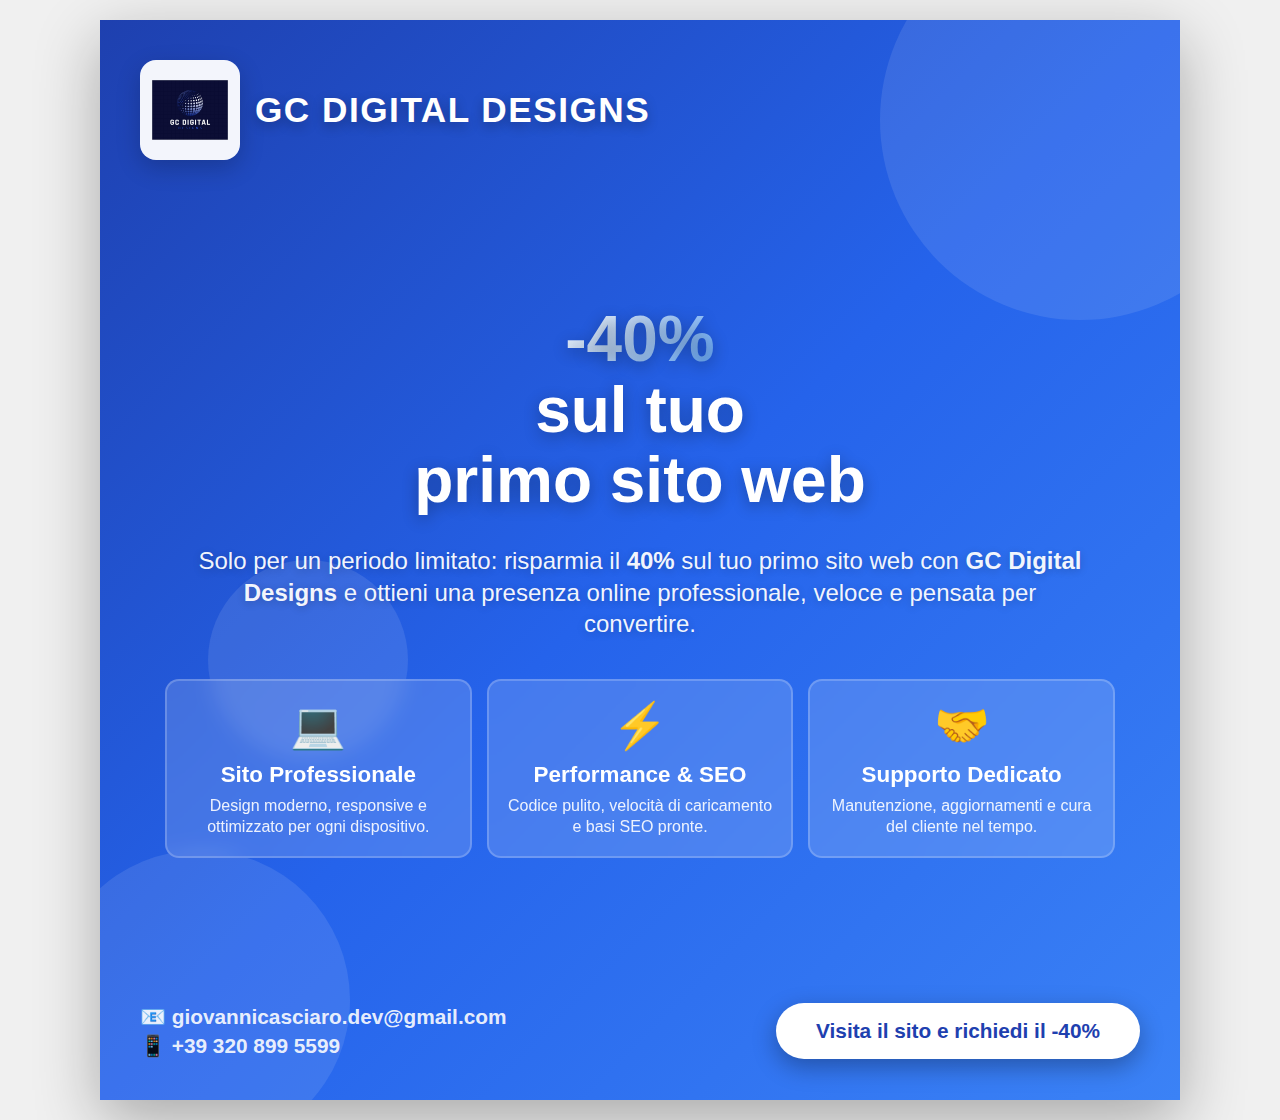
<file: instagram-post.html>
<!DOCTYPE html>
<html lang="it">
<head>
    <meta charset="UTF-8">
    <meta name="viewport" content="width=device-width, initial-scale=1.0">
    <title>Post Instagram - GC Digital Designs</title>
    <style>
        * {
            margin: 0;
            padding: 0;
            box-sizing: border-box;
        }

        body {
            font-family: 'Inter', -apple-system, BlinkMacSystemFont, 'Segoe UI', sans-serif;
            display: flex;
            justify-content: center;
            align-items: center;
            min-height: 100vh;
            background: #f0f0f0;
            padding: 20px;
        }

        .instagram-post {
            width: 1080px;
            height: 1080px;
            background: linear-gradient(135deg, #1e40af 0%, #2563eb 50%, #3b82f6 100%);
            position: relative;
            overflow: hidden;
            display: flex;
            flex-direction: column;
            justify-content: space-between;
            padding: 40px;
            box-shadow: 0 20px 60px rgba(0, 0, 0, 0.3);
        }

        .post-header {
            display: flex;
            align-items: center;
            gap: 15px;
            z-index: 2;
        }

        .logo-container {
            width: 100px;
            height: 100px;
            background: rgba(255, 255, 255, 0.95);
            border-radius: 16px;
            display: flex;
            align-items: center;
            justify-content: center;
            padding: 12px;
            box-shadow: 0 8px 24px rgba(0, 0, 0, 0.2);
        }

        .logo-container img {
            width: 100%;
            height: 100%;
            object-fit: contain;
        }

        .brand-name {
            color: white;
            font-size: 2.2rem;
            font-weight: 800;
            letter-spacing: 1.5px;
            text-shadow: 0 4px 12px rgba(0, 0, 0, 0.3);
        }

        .post-content {
            flex: 1;
            display: flex;
            flex-direction: column;
            justify-content: center;
            align-items: center;
            text-align: center;
            z-index: 2;
            gap: 20px;
        }

        .main-title {
            color: white;
            font-size: 4rem;
            font-weight: 900;
            line-height: 1.1;
            text-shadow: 0 4px 16px rgba(0, 0, 0, 0.3);
            margin-bottom: 10px;
        }

        .main-title .highlight {
            background: linear-gradient(135deg, #ffffff 0%, #60a5fa 100%);
            -webkit-background-clip: text;
            -webkit-text-fill-color: transparent;
            background-clip: text;
        }

        .subtitle {
            color: rgba(255, 255, 255, 0.95);
            font-size: 1.5rem;
            font-weight: 500;
            max-width: 900px;
            line-height: 1.3;
            text-shadow: 0 2px 8px rgba(0, 0, 0, 0.2);
        }

        .services-grid {
            display: grid;
            grid-template-columns: repeat(3, 1fr);
            gap: 15px;
            width: 100%;
            max-width: 950px;
            margin-top: 20px;
        }

        .service-item {
            background: rgba(255, 255, 255, 0.15);
            backdrop-filter: blur(10px);
            border-radius: 14px;
            padding: 18px;
            text-align: center;
            border: 2px solid rgba(255, 255, 255, 0.2);
            transition: transform 0.3s ease;
        }

        .service-item:hover {
            transform: translateY(-5px);
            background: rgba(255, 255, 255, 0.25);
        }

        .service-icon {
            font-size: 2.8rem;
            margin-bottom: 10px;
        }

        .service-title {
            color: white;
            font-size: 1.4rem;
            font-weight: 700;
            margin-bottom: 8px;
        }

        .service-desc {
            color: rgba(255, 255, 255, 0.9);
            font-size: 1rem;
            line-height: 1.3;
        }

        .post-footer {
            display: flex;
            justify-content: space-between;
            align-items: center;
            z-index: 2;
        }

        .cta-button {
            background: white;
            color: #1e40af;
            padding: 16px 40px;
            border-radius: 50px;
            font-size: 1.3rem;
            font-weight: 700;
            text-decoration: none;
            box-shadow: 0 8px 24px rgba(0, 0, 0, 0.3);
            transition: transform 0.3s ease, box-shadow 0.3s ease;
        }

        .cta-button:hover {
            transform: translateY(-3px);
            box-shadow: 0 12px 32px rgba(0, 0, 0, 0.4);
        }

        .contact-info {
            color: rgba(255, 255, 255, 0.9);
            font-size: 1.3rem;
            font-weight: 600;
            line-height: 1.4;
        }

        .contact-info a {
            color: white;
            text-decoration: none;
        }

        .decorative-elements {
            position: absolute;
            top: 0;
            left: 0;
            right: 0;
            bottom: 0;
            z-index: 1;
            opacity: 0.1;
        }

        .circle {
            position: absolute;
            border-radius: 50%;
            background: white;
        }

        .circle-1 {
            width: 400px;
            height: 400px;
            top: -100px;
            right: -100px;
        }

        .circle-2 {
            width: 300px;
            height: 300px;
            bottom: -50px;
            left: -50px;
        }

        .circle-3 {
            width: 200px;
            height: 200px;
            top: 50%;
            left: 10%;
        }

        @media print {
            body {
                background: white;
            }
            .instagram-post {
                box-shadow: none;
            }
        }
    </style>
</head>
<body>
    <div class="instagram-post">
        <div class="decorative-elements">
            <div class="circle circle-1"></div>
            <div class="circle circle-2"></div>
            <div class="circle circle-3"></div>
        </div>

        <div class="post-header">
            <div class="logo-container">
                <img src="media/gc-logo.jpeg" alt="GC Digital Designs">
            </div>
            <div class="brand-name">GC DIGITAL DESIGNS</div>
        </div>

        <div class="post-content">
            <h1 class="main-title">
                <span class="highlight">-40%</span><br>
                sul tuo<br>
                primo sito web
            </h1>
            <p class="subtitle">
                Solo per un periodo limitato: risparmia il <strong>40%</strong> sul tuo primo sito web con
                <strong>GC Digital Designs</strong> e ottieni una presenza online professionale, veloce e pensata per convertire.
            </p>

            <div class="services-grid">
                <div class="service-item">
                    <div class="service-icon">💻</div>
                    <div class="service-title">Sito Professionale</div>
                    <div class="service-desc">Design moderno, responsive e ottimizzato per ogni dispositivo.</div>
                </div>
                <div class="service-item">
                    <div class="service-icon">⚡</div>
                    <div class="service-title">Performance & SEO</div>
                    <div class="service-desc">Codice pulito, velocità di caricamento e basi SEO pronte.</div>
                </div>
                <div class="service-item">
                    <div class="service-icon">🤝</div>
                    <div class="service-title">Supporto Dedicato</div>
                    <div class="service-desc">Manutenzione, aggiornamenti e cura del cliente nel tempo.</div>
                </div>
            </div>
        </div>

        <div class="post-footer">
            <div class="contact-info">
                📧 giovannicasciaro.dev@gmail.com<br>
                📱 +39 320 899 5599
            </div>
            <a href="https://gc-digitaldesign.com" class="cta-button">Visita il sito e richiedi il -40%</a>
        </div>
    </div>
</body>
</html>
</file>
